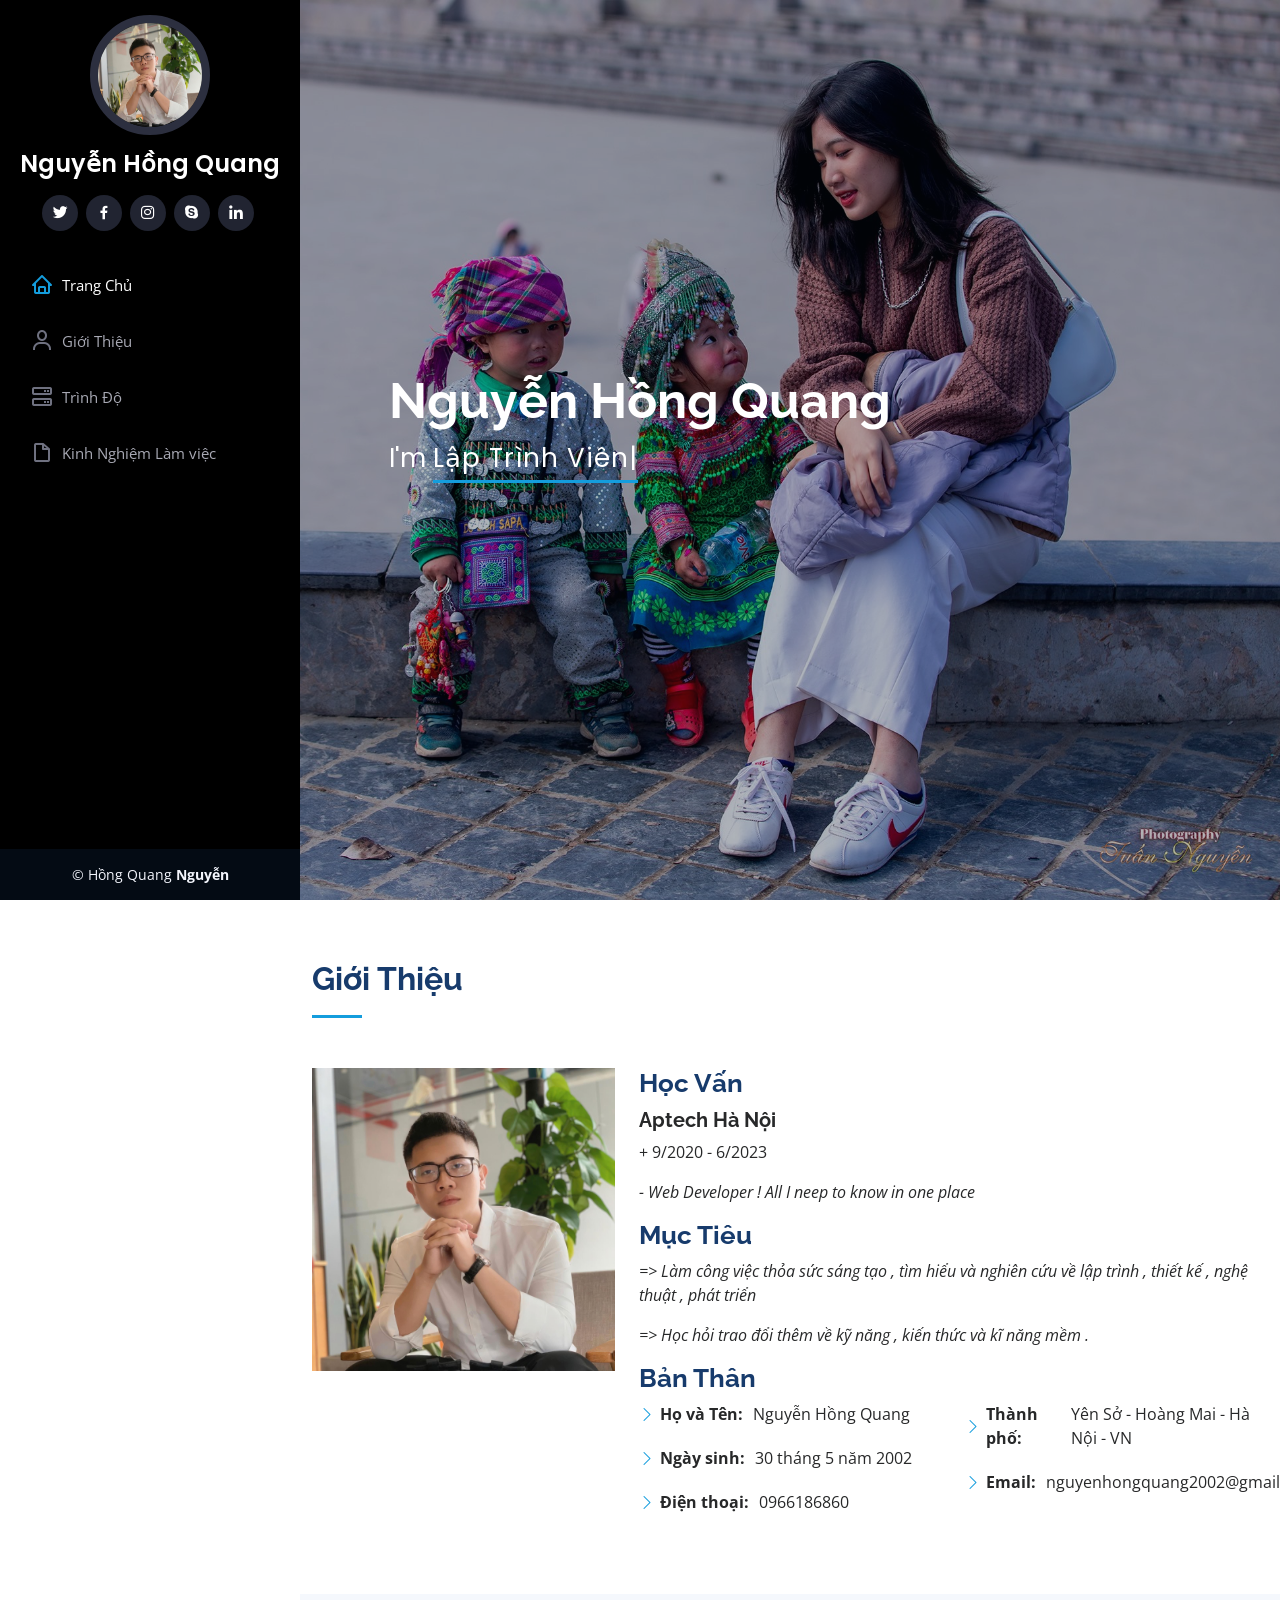
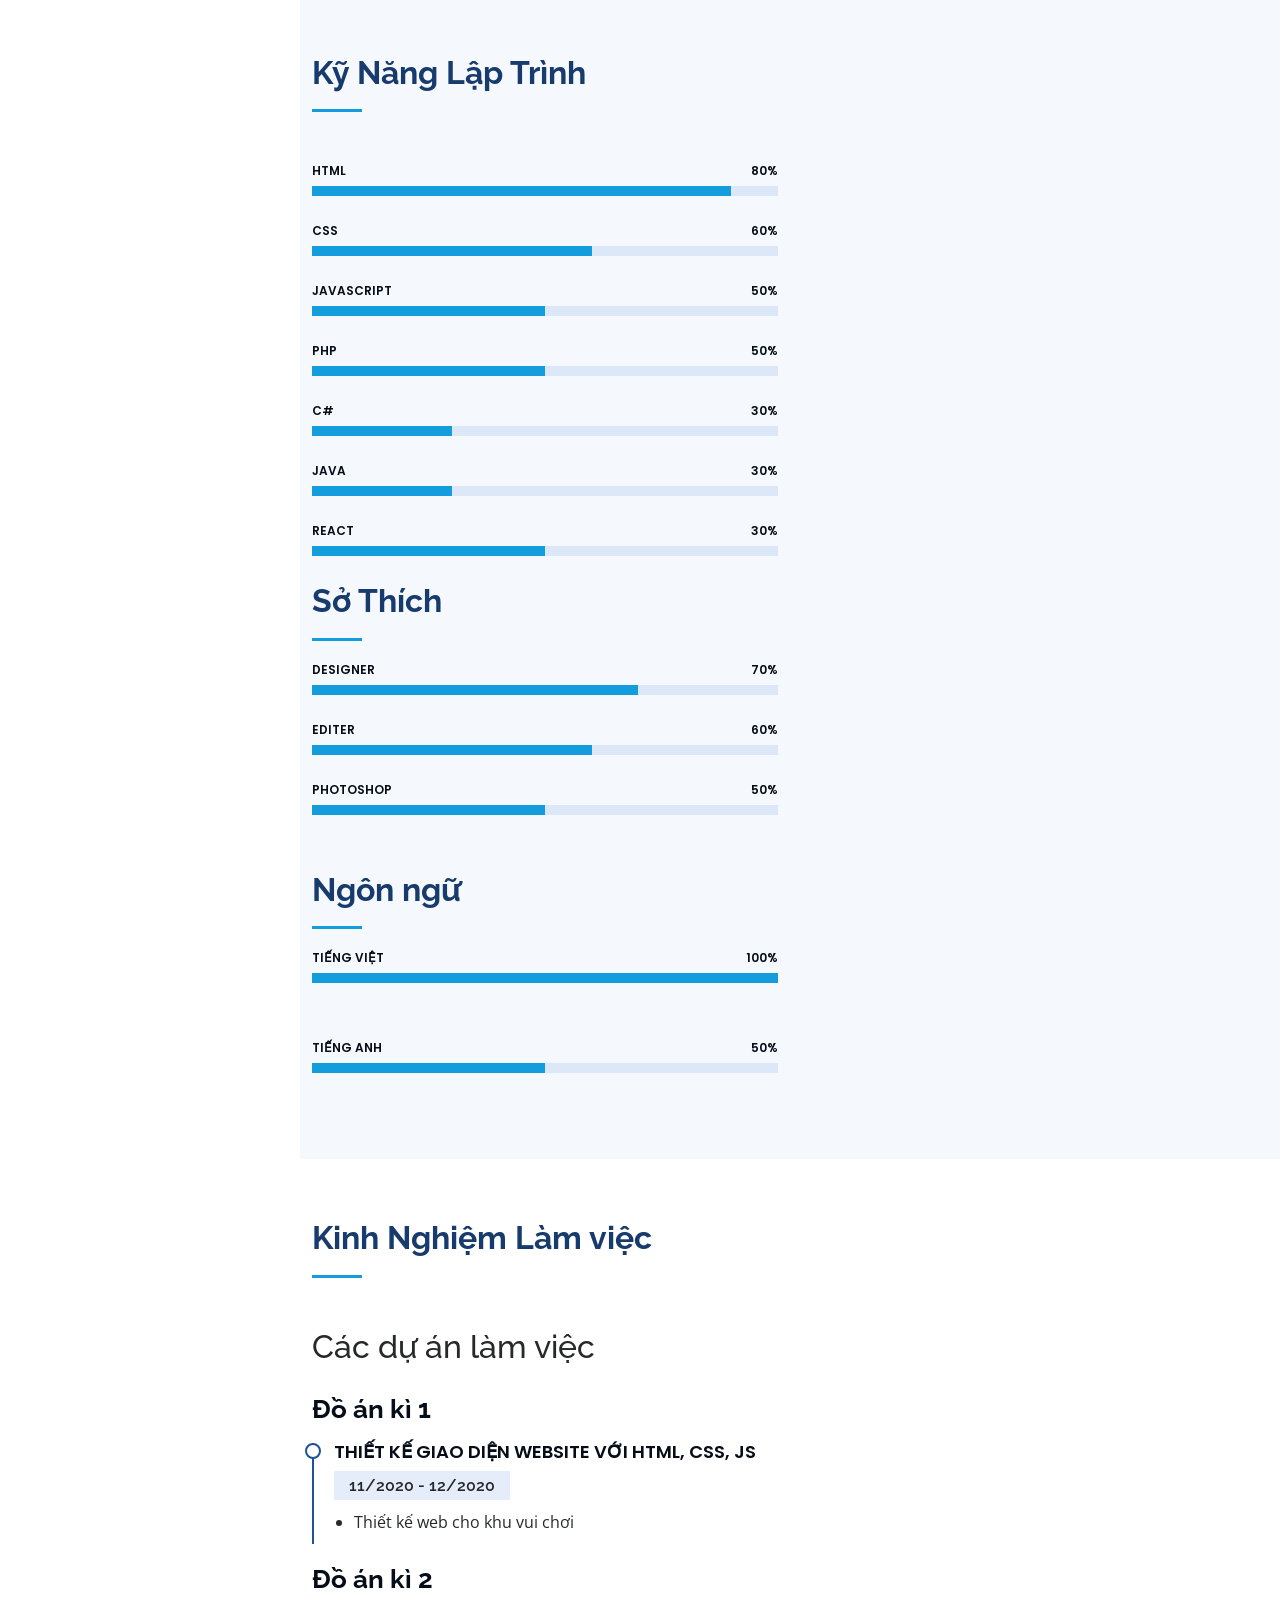
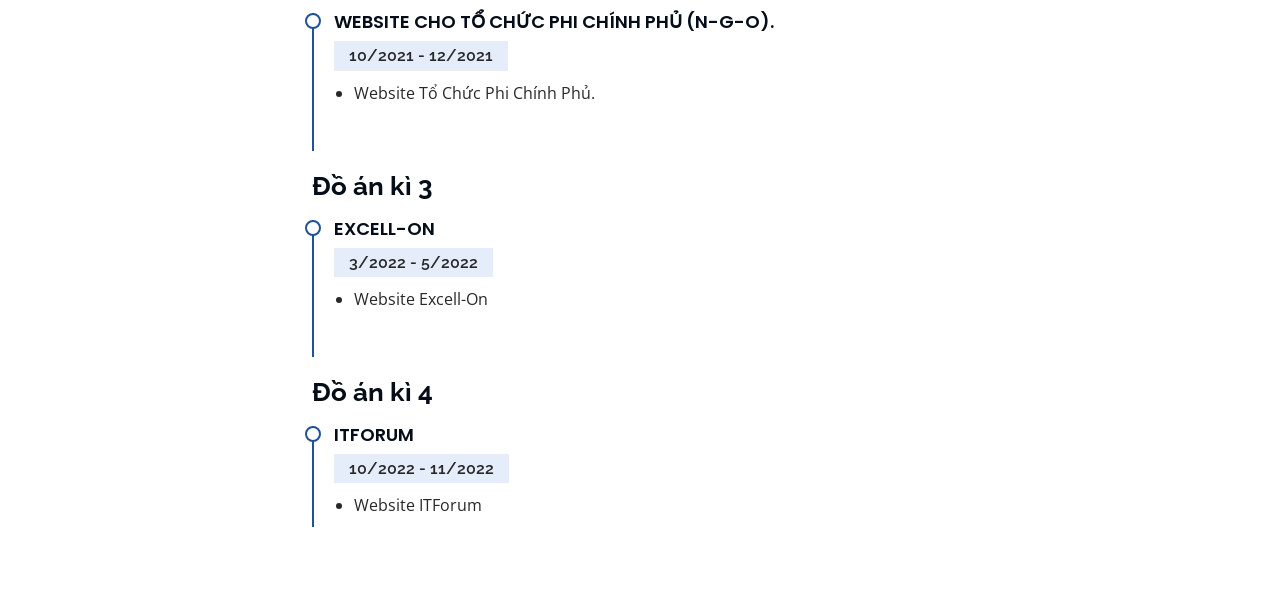
<file: index.html>
<!DOCTYPE html>
<html lang="en">

<head>
  <meta charset="UTF-8">
  <meta http-equiv="X-UA-Compatible" content="IE=edge">
  <meta name="viewport" content="width=device-width, initial-scale=1.0">
  <link
    href="https://fonts.googleapis.com/css?family=Open+Sans:300,300i,400,400i,600,600i,700,700i|Raleway:300,300i,400,400i,500,500i,600,600i,700,700i|Poppins:300,300i,400,400i,500,500i,600,600i,700,700i"
    rel="stylesheet">

  <!-- Favicons -->
  <link href="assets/img/logo.png" rel="icon">
  <link href="assets/img/apple-touch-icon.png" rel="apple-touch-icon">

  <!-- Google Fonts -->
  <link
    href="https://fonts.googleapis.com/css?family=Open+Sans:300,300i,400,400i,600,600i,700,700i|Raleway:300,300i,400,400i,500,500i,600,600i,700,700i|Poppins:300,300i,400,400i,500,500i,600,600i,700,700i"
    rel="stylesheet">

  <!-- Vendor CSS Files -->
  <link href="assets/vendor/aos/aos.css" rel="stylesheet">
  <link href="assets/vendor/bootstrap/css/bootstrap.min.css" rel="stylesheet">
  <link href="assets/vendor/bootstrap-icons/bootstrap-icons.css" rel="stylesheet">
  <link href="assets/vendor/boxicons/css/boxicons.min.css" rel="stylesheet">
  <link href="assets/vendor/glightbox/css/glightbox.min.css" rel="stylesheet">
  <link href="assets/vendor/swiper/swiper-bundle.min.css" rel="stylesheet">

  <!-- Template Main CSS File -->
  <link href="assets/css/style.css" rel="stylesheet">
  <title>Nguyễn Hồng Quang</title>
</head>

<body>
  <!-- ======= Mobile nav toggle button ======= -->
  <i class="bi bi-list mobile-nav-toggle d-xl-none"></i>

  <!-- ======= Header ======= -->
  <header id="header">
    <div class="d-flex flex-column">

      <div class="profile">
        <img src="assets/img/avatar.jpg" alt="" class="img-fluid rounded-circle">
        <h1 class="text-light"><a href="index.html">Nguyễn Hồng Quang </a></h1>
        <div class="social-links mt-3 text-center">
          <a href="#" class="twitter"><i class="bx bxl-twitter"></i></a>
          <a href="https://www.facebook.com/hongquangofficiall" class="facebook"><i class="bx bxl-facebook"></i></a>
          <a href="https://www.instagram.com/hongquangofficiall/" class="instagram"><i class="bx bxl-instagram"></i></a>
          <a href="#" class="google-plus"><i class="bx bxl-skype"></i></a>
          <a href="#" class="linkedin"><i class="bx bxl-linkedin"></i></a>
        </div>
      </div>

      <nav id="navbar" class="nav-menu navbar">
        <ul>
          <li><a href="#hero" class="nav-link scrollto active"><i class="bx bx-home"></i> <span>Trang Chủ</span></a>
          </li>
          <li><a href="#about" class="nav-link scrollto"><i class="bx bx-user"></i> <span>Giới Thiệu</span></a></li>
          <li><a href="#skills" class="nav-link scrollto"><i class="bx bx-server"></i> <span>Trình Độ</span></a></li>
          <li><a href="#resume" class="nav-link scrollto"><i class="bx bx-file-blank"></i> <span>Kinh Nghiệm Làm
                việc</span></a></li>
        </ul>
        </ul>
      </nav><!-- .nav-menu -->
    </div>
  </header><!-- End Header -->
  <section id="hero" class="d-flex flex-column justify-content-center align-items-center">
    <div class="hero-container" data-aos="fade-in">
      <h1>Nguyễn Hồng Quang</h1>
      <p>I'm <span class="typed" data-typed-items="Lập Trình Viên , Designer , Photographer, Editer "></span></p>
    </div>
  </section><!-- End Hero -->
  <main id="main">

    <!-- ======= About Section ======= -->
    <section id="about" class="about">
      <div class="container">

        <div class="section-title">
          <h2>Giới Thiệu</h2>
        </div>
        <div class="row">
          <div class="col-lg-4" data-aos="fade-right">
            <img src="assets/img/avatar.jpg" class="img-fluid" alt="">
          </div>
          <div class="col-lg-8 pt-4 pt-lg-0 content" data-aos="fade-left">
            <h3>Học Vấn</h3>
            <h5><b>Aptech Hà Nội</b></h5>
            <p> + 9/2020 - 6/2023</p>
            <p><i>- Web Developer ! All I neep to know in one place</i></p>
            <h3>Mục Tiêu</h3>
            <h4><b></b></h4>
            <p><i>=> Làm công việc thỏa sức sáng tạo , tìm hiểu và nghiên cứu về lập
                trình , thiết kế , nghệ thuật , phát triển 
              </i></p>
            <p><i>=> Học hỏi trao đổi thêm về kỹ năng , kiến thức và kĩ năng mềm  .</i></p>
            <h3>Bản Thân </h3>
            <div class="row">
              <div class="col-lg-6">
                <ul>
                  <li><i class="bi bi-chevron-right"></i> <strong>Họ và Tên:</strong> <span>Nguyễn Hồng Quang</span>
                  </li>
                  <li><i class="bi bi-chevron-right"></i> <strong>Ngày sinh:</strong> <span>30 tháng 5 năm 2002</span>
                  </li>
                  <li><i class="bi bi-chevron-right"></i> <strong>Điện thoại:</strong> <span>0966186860</span></li>
                </ul>
              </div>
              <div class="col-lg-6">
                <ul>
                  <li><i class="bi bi-chevron-right"></i> <strong>Thành phố:</strong> <span>Yên Sở - Hoàng Mai - Hà Nội
                      - VN</span></li>
                  <li><i class="bi bi-chevron-right"></i> <strong>Email:</strong>
                    <span>nguyenhongquang2002@gmail.com</span>
                  </li>
                </ul>
              </div>
            </div>
          </div>
        </div>

      </div>
    </section><!-- End About Section -->
    <!-- ======= Skills Section ======= -->
    <section id="skills" class="skills section-bg">
      <div class="container ">

        <div class="section-title">
          <h2>Kỹ Năng Lập Trình</h2>
        </div>
        <div class="row skills-content ">
          <div class="col-lg-6" data-aos="fade-up">

            <div class="progress">
              <span class="skill">HTML <i class="val">80%</i></span>
              <div class="progress-bar-wrap">
                <div class="progress-bar" role="progressbar" aria-valuenow="90" aria-valuemin="0" aria-valuemax="100">
                </div>
              </div>
            </div>

            <div class="progress">
              <span class="skill">CSS <i class="val">60%</i></span>
              <div class="progress-bar-wrap">
                <div class="progress-bar" role="progressbar" aria-valuenow="60" aria-valuemin="0" aria-valuemax="100">
                </div>
              </div>
            </div>

            <div class="progress">
              <span class="skill">JavaScript <i class="val">50%</i></span>
              <div class="progress-bar-wrap">
                <div class="progress-bar" role="progressbar" aria-valuenow="50" aria-valuemin="0" aria-valuemax="100">
                </div>
              </div>
            </div>

            <div class="progress">
              <span class="skill">PHP <i class="val">50%</i></span>
              <div class="progress-bar-wrap">
                <div class="progress-bar" role="progressbar" aria-valuenow="50" aria-valuemin="0" aria-valuemax="100">
                </div>
              </div>
            </div>

            <div class="progress">
              <span class="skill">C# <i class="val">30%</i></span>
              <div class="progress-bar-wrap">
                <div class="progress-bar" role="progressbar" aria-valuenow="30" aria-valuemin="0" aria-valuemax="100">
                </div>
              </div>
            </div>

            <div class="progress">
              <span class="skill">Java <i class="val">30%</i></span>
              <div class="progress-bar-wrap">
                <div class="progress-bar" role="progressbar" aria-valuenow="30" aria-valuemin="0" aria-valuemax="100">
                </div>
              </div>
            </div>

            <div class="progress">
              <span class="skill">React <i class="val">30%</i></span>
              <div class="progress-bar-wrap">
                <div class="progress-bar" role="progressbar" aria-valuenow="50" aria-valuemin="0" aria-valuemax="100">
                </div>
              </div>
            </div>

            <div class="section-title">
              <h2>Sở Thích</h2>
            <div class="progress">
              <span class="skill">Designer <i class="val">70%</i></span>
              <div class="progress-bar-wrap">
                <div class="progress-bar" role="progressbar" aria-valuenow="70" aria-valuemin="0" aria-valuemax="100">
                </div>
              </div>
            </div>

            <div class="progress">
              <span class="skill">Editer <i class="val">60%</i></span>
              <div class="progress-bar-wrap">
                <div class="progress-bar" role="progressbar" aria-valuenow="60" aria-valuemin="0" aria-valuemax="100">
                </div>
              </div>
            </div>

            <div class="progress">
              <span class="skill">Photoshop <i class="val">50%</i></span>
              <div class="progress-bar-wrap">
                <div class="progress-bar" role="progressbar" aria-valuenow="50" aria-valuemin="0" aria-valuemax="100">
                </div>
              </div>
            </div>
            </div>

            <div class="section-title">
              <h2>Ngôn ngữ</h2>

              <div class="progress">
                <span class="skill">Tiếng Việt <i class="val">100%</i></span>
                <div class="progress-bar-wrap">
                  <div class="progress-bar" role="progressbar" aria-valuenow="100" aria-valuemin="0"
                    aria-valuemax="100"></div>
                </div>
              </div>
            </div>

            <div class="progress">
              <span class="skill">Tiếng Anh <i class="val">50%</i></span>
              <div class="progress-bar-wrap">
                <div class="progress-bar" role="progressbar" aria-valuenow="50" aria-valuemin="0" aria-valuemax="100">
                </div>
              </div>
            </div>



          </div>

        </div>

      </div>
    </section><!-- End Skills Section -->

    <!-- ======= Resume Section ======= -->
    <section id="resume" class="resume">
      <div class="container">
        <div class="section-title">
          <h2>Kinh Nghiệm Làm việc</h2>
        </div>
        <h2>Các dự án làm việc</h2>
        <div class="row">
          <div class="col-lg-6" data-aos="fade-up">
            <h3 class="resume-title">Đồ án kì 1</h3>
            <div class="resume-item pb-0">
              <h4>Thiết kế giao diện Website với HTML, CSS, JS</h4>
              <h5>11/2020 - 12/2020</h5>
              <ul>
                <li>Thiết kế web cho khu vui chơi</li>
              </ul>
            </div>

            <h3 class="resume-title">Đồ án kì 2</h3>
            <div class="resume-item">
              <h4>Website cho tổ chức phi chính phủ (N-G-O).</h4>
              <h5>10/2021 - 12/2021</h5>
              <ul>
                <li>Website Tổ Chức Phi Chính Phủ.</li>
              </ul>
            </div>

            <h3 class="resume-title">Đồ án kì 3</h3>
            <div class="resume-item">
              <h4>Excell-On</h4>
              <h5>3/2022 - 5/2022</h5>
              <ul>
                <li>Website Excell-On</li>
              </ul>
            </div>

            <h3 class="resume-title">Đồ án kì 4</h3>
            <div class="resume-item">
              <h4>ITForum</h4>
              <h5>10/2022 - 11/2022</h5>
              <ul>
                <li>Website ITForum</li>
              </ul>
            </div>

          </div>
        </div>

      </div>
    </section><!-- End Resume Section -->
    <!-- ======= Testimonials Section ======= -->
  </main><!-- End #main -->
  <footer id="footer">
    <div class="container">
      <div class="copyright">
        &copy; Hồng Quang <strong><span>Nguyễn</span></strong>
      </div>
    </div>
  </footer><!-- End  Footer -->
</body>
<!-- Vendor JS Files -->
<script src="assets/vendor/purecounter/purecounter.js"></script>
<script src="assets/vendor/aos/aos.js"></script>
<script src="assets/vendor/bootstrap/js/bootstrap.bundle.min.js"></script>
<script src="assets/vendor/glightbox/js/glightbox.min.js"></script>
<script src="assets/vendor/isotope-layout/isotope.pkgd.min.js"></script>
<script src="assets/vendor/swiper/swiper-bundle.min.js"></script>
<script src="assets/vendor/typed.js/typed.min.js"></script>
<script src="assets/vendor/waypoints/noframework.waypoints.js"></script>
<script src="assets/vendor/php-email-form/validate.js"></script>

<!-- Template Main JS File -->
<script src="assets/js/main.js"></script>

</html>
</file>
<file: assets/css/style.css>
/**
* Template Name: iPortfolio - v3.7.0
* Template URL: https://bootstrapmade.com/iportfolio-bootstrap-portfolio-websites-template/
* Author: BootstrapMade.com
* License: https://bootstrapmade.com/license/
*/

/*--------------------------------------------------------------
# General
--------------------------------------------------------------*/
body {
  font-family: "Open Sans", sans-serif;
  color: #272829;
}

a {
  color: #149ddd;
  text-decoration: none;
}

a:hover {
  color: #37b3ed;
  text-decoration: none;
}

h1, h2, h3, h4, h5, h6 {
  font-family: "Raleway", sans-serif;
}

/*--------------------------------------------------------------
# Back to top button
--------------------------------------------------------------*/
.back-to-top {
  position: fixed;
  visibility: hidden;
  opacity: 0;
  right: 15px;
  bottom: 15px;
  z-index: 996;
  background: #149ddd;
  width: 40px;
  height: 40px;
  border-radius: 50px;
  transition: all 0.4s;
}
.back-to-top i {
  font-size: 28px;
  color: #fff;
  line-height: 0;
}
.back-to-top:hover {
  background: #2eafec;
  color: #fff;
}
.back-to-top.active {
  visibility: visible;
  opacity: 1;
}

/*--------------------------------------------------------------
# Header
--------------------------------------------------------------*/
#header {
  position: fixed;
  top: 0;
  left: 0;
  bottom: 0;
  width: 300px;
  transition: all ease-in-out 0.5s;
  z-index: 9997;
  transition: all 0.5s;
  padding: 0 15px;
  background: #000000;
  overflow-y: auto;
}
#header .profile img {
  margin: 15px auto;
  display: block;
  width: 120px;
  border: 8px solid #2c2f3f;
}
#header .profile h1 {
  font-size: 24px;
  margin: 0;
  padding: 0;
  font-weight: 600;
  -moz-text-align-last: center;
  text-align-last: center;
  font-family: "Poppins", sans-serif;
}
#header .profile h1 a, #header .profile h1 a:hover {
  color: #fff;
  text-decoration: none;
}
#header .profile .social-links a {
  font-size: 18px;
  display: inline-block;
  background: #212431;
  color: #fff;
  line-height: 1;
  padding: 8px 0;
  margin-right: 4px;
  border-radius: 50%;
  text-align: center;
  width: 36px;
  height: 36px;
  transition: 0.3s;
}
#header .profile .social-links a:hover {
  background: #149ddd;
  color: #fff;
  text-decoration: none;
}

#main {
  margin-left: 300px;
}

@media (max-width: 1199px) {
  #header {
    left: -300px;
  }

  #main {
    margin-left: 0;
  }
}
/*--------------------------------------------------------------
# Navigation Menu
--------------------------------------------------------------*/
/* Desktop Navigation */
.nav-menu {
  padding: 30px 0 0 0;
}
.nav-menu * {
  margin: 0;
  padding: 0;
  list-style: none;
}
.nav-menu > ul > li {
  position: relative;
  white-space: nowrap;
}
.nav-menu a, .nav-menu a:focus {
  display: flex;
  align-items: center;
  color: #a8a9b4;
  padding: 12px 15px;
  margin-bottom: 8px;
  transition: 0.3s;
  font-size: 15px;
}
.nav-menu a i, .nav-menu a:focus i {
  font-size: 24px;
  padding-right: 8px;
  color: #6f7180;
}
.nav-menu a:hover, .nav-menu .active, .nav-menu .active:focus, .nav-menu li:hover > a {
  text-decoration: none;
  color: #fff;
}
.nav-menu a:hover i, .nav-menu .active i, .nav-menu .active:focus i, .nav-menu li:hover > a i {
  color: #149ddd;
}

/* Mobile Navigation */
.mobile-nav-toggle {
  position: fixed;
  right: 15px;
  top: 15px;
  z-index: 9998;
  border: 0;
  font-size: 24px;
  transition: all 0.4s;
  outline: none !important;
  background-color: #149ddd;
  color: #fff;
  width: 40px;
  height: 40px;
  display: inline-flex;
  align-items: center;
  justify-content: center;
  line-height: 0;
  border-radius: 50px;
  cursor: pointer;
}

.mobile-nav-active {
  overflow: hidden;
}
.mobile-nav-active #header {
  left: 0;
}

/*--------------------------------------------------------------
# Hero Section
--------------------------------------------------------------*/
#hero {
  width: 100%;
  height: 100vh;
  background: url("../img/anh.jpg") top center;
  background-size: cover;
}
#hero:before {
  content: "";
  background: rgba(5, 13, 24, 0.3);
  position: absolute;
  bottom: 0;
  top: 0;
  left: 0;
  right: 0;
  z-index: 1;
}
#hero .hero-container {
  position: relative;
  z-index: 2;
  min-width: 300px;
}
#hero h1 {
  margin: 0 0 10px 0;
  font-size: 50px;
  font-weight: 700;
  line-height: 56px;
  color: #fff;
}
#hero p {
  color: #fff;
  margin-bottom: 50px;
  font-size: 26px;
  font-family: "Poppins", sans-serif;
}
#hero p span {
  color: #fff;
  padding-bottom: 4px;
  letter-spacing: 1px;
  border-bottom: 3px solid #149ddd;
}
@media (min-width: 1024px) {
  #hero {
    background-attachment: fixed;
  }
}
@media (max-width: 768px) {
  #hero h1 {
    font-size: 28px;
    line-height: 36px;
  }
  #hero h2 {
    font-size: 18px;
    line-height: 24px;
    margin-bottom: 30px;
  }
}

/*--------------------------------------------------------------
# Sections General
--------------------------------------------------------------*/
section {
  padding: 60px 0;
  overflow: hidden;
}

.section-bg {
  background: #f5f8fd;
}

.section-title {
  padding-bottom: 30px;
}
.section-title h2 {
  font-size: 32px;
  font-weight: bold;
  margin-bottom: 20px;
  padding-bottom: 20px;
  position: relative;
  color: #173b6c;
}
.section-title h2::after {
  content: "";
  position: absolute;
  display: block;
  width: 50px;
  height: 3px;
  background: #149ddd;
  bottom: 0;
  left: 0;
}
.section-title p {
  margin-bottom: 0;
}

/*--------------------------------------------------------------
# About
--------------------------------------------------------------*/
.about .content h3 {
  font-weight: 700;
  font-size: 26px;
  color: #173b6c;
}
.about .content ul {
  list-style: none;
  padding: 0;
}
.about .content ul li {
  margin-bottom: 20px;
  display: flex;
  align-items: center;
}
.about .content ul strong {
  margin-right: 10px;
}
.about .content ul i {
  font-size: 16px;
  margin-right: 5px;
  color: #149ddd;
  line-height: 0;
}
.about .content p:last-child {
  margin-bottom: 0;
}

/*--------------------------------------------------------------
# Facts
--------------------------------------------------------------*/
.facts {
  padding-bottom: 30px;
}
.facts .count-box {
  padding: 30px;
  width: 100%;
}
.facts .count-box i {
  display: block;
  font-size: 44px;
  color: #149ddd;
  float: left;
  line-height: 0;
}
.facts .count-box span {
  font-size: 48px;
  line-height: 40px;
  display: block;
  font-weight: 700;
  color: #050d18;
  margin-left: 60px;
}
.facts .count-box p {
  padding: 15px 0 0 0;
  margin: 0 0 0 60px;
  font-family: "Raleway", sans-serif;
  font-size: 14px;
  color: #122f57;
}
.facts .count-box a {
  font-weight: 600;
  display: block;
  margin-top: 20px;
  color: #122f57;
  font-size: 15px;
  font-family: "Poppins", sans-serif;
  transition: ease-in-out 0.3s;
}
.facts .count-box a:hover {
  color: #1f5297;
}

/*--------------------------------------------------------------
# Akills
--------------------------------------------------------------*/
.skills .progress {
  height: 60px;
  display: block;
  background: none;
  border-radius: 0;
}
.skills .progress .skill {
  padding: 0;
  margin: 0 0 6px 0;
  text-transform: uppercase;
  display: block;
  font-weight: 600;
  font-family: "Poppins", sans-serif;
  color: #050d18;
}
.skills .progress .skill .val {
  float: right;
  font-style: normal;
}
.skills .progress-bar-wrap {
  background: #dce8f8;
  height: 10px;
}
.skills .progress-bar {
  width: 1px;
  height: 10px;
  transition: 0.9s;
  background-color: #149ddd;
}

/*--------------------------------------------------------------
# Resume
--------------------------------------------------------------*/
.resume .resume-title {
  font-size: 26px;
  font-weight: 700;
  margin-top: 20px;
  margin-bottom: 20px;
  color: #050d18;
}
.resume .resume-item {
  padding: 0 0 20px 20px;
  margin-top: -2px;
  border-left: 2px solid #1f5297;
  position: relative;
}
.resume .resume-item h4 {
  line-height: 18px;
  font-size: 18px;
  font-weight: 600;
  text-transform: uppercase;
  font-family: "Poppins", sans-serif;
  color: #050d18;
  margin-bottom: 10px;
}
.resume .resume-item h5 {
  font-size: 16px;
  background: #e4edf9;
  padding: 5px 15px;
  display: inline-block;
  font-weight: 600;
  margin-bottom: 10px;
}
.resume .resume-item ul {
  padding-left: 20px;
}
.resume .resume-item ul li {
  padding-bottom: 10px;
}
.resume .resume-item:last-child {
  padding-bottom: 0;
}
.resume .resume-item::before {
  content: "";
  position: absolute;
  width: 16px;
  height: 16px;
  border-radius: 50px;
  left: -9px;
  top: 0;
  background: #fff;
  border: 2px solid #1f5297;
}

/*--------------------------------------------------------------
# Portfolio
--------------------------------------------------------------*/
.portfolio .portfolio-item {
  margin-bottom: 30px;
}
.portfolio #portfolio-flters {
  padding: 0;
  margin: 0 auto 35px auto;
  list-style: none;
  text-align: center;
  background: #fff;
  border-radius: 50px;
  padding: 2px 15px;
}
.portfolio #portfolio-flters li {
  cursor: pointer;
  display: inline-block;
  padding: 10px 15px 8px 15px;
  font-size: 14px;
  font-weight: 600;
  line-height: 1;
  text-transform: uppercase;
  color: #272829;
  margin-bottom: 5px;
  transition: all 0.3s ease-in-out;
}
.portfolio #portfolio-flters li:hover, .portfolio #portfolio-flters li.filter-active {
  color: #149ddd;
}
.portfolio #portfolio-flters li:last-child {
  margin-right: 0;
}
.portfolio .portfolio-wrap {
  transition: 0.3s;
  position: relative;
  overflow: hidden;
  z-index: 1;
}
.portfolio .portfolio-wrap::before {
  content: "";
  background: rgba(255, 255, 255, 0.5);
  position: absolute;
  left: 0;
  right: 0;
  top: 0;
  bottom: 0;
  transition: all ease-in-out 0.3s;
  z-index: 2;
  opacity: 0;
}
.portfolio .portfolio-wrap .portfolio-links {
  opacity: 1;
  left: 0;
  right: 0;
  bottom: -60px;
  z-index: 3;
  position: absolute;
  transition: all ease-in-out 0.3s;
  display: flex;
  justify-content: center;
}
.portfolio .portfolio-wrap .portfolio-links a {
  color: #fff;
  font-size: 28px;
  text-align: center;
  background: rgba(20, 157, 221, 0.75);
  transition: 0.3s;
  width: 50%;
}
.portfolio .portfolio-wrap .portfolio-links a:hover {
  background: rgba(20, 157, 221, 0.95);
}
.portfolio .portfolio-wrap .portfolio-links a + a {
  border-left: 1px solid #37b3ed;
}
.portfolio .portfolio-wrap:hover::before {
  top: 0;
  left: 0;
  right: 0;
  bottom: 0;
  opacity: 1;
}
.portfolio .portfolio-wrap:hover .portfolio-links {
  opacity: 1;
  bottom: 0;
}

/*--------------------------------------------------------------
# Portfolio Details
--------------------------------------------------------------*/
.portfolio-details {
  padding-top: 40px;
}
.portfolio-details .portfolio-details-slider img {
  width: 100%;
}
.portfolio-details .portfolio-details-slider .swiper-pagination {
  margin-top: 20px;
  position: relative;
}
.portfolio-details .portfolio-details-slider .swiper-pagination .swiper-pagination-bullet {
  width: 12px;
  height: 12px;
  background-color: #fff;
  opacity: 1;
  border: 1px solid #149ddd;
}
.portfolio-details .portfolio-details-slider .swiper-pagination .swiper-pagination-bullet-active {
  background-color: #149ddd;
}
.portfolio-details .portfolio-info {
  padding: 30px;
  box-shadow: 0px 0 30px rgba(5, 13, 24, 0.08);
}
.portfolio-details .portfolio-info h3 {
  font-size: 22px;
  font-weight: 700;
  margin-bottom: 20px;
  padding-bottom: 20px;
  border-bottom: 1px solid #eee;
}
.portfolio-details .portfolio-info ul {
  list-style: none;
  padding: 0;
  font-size: 15px;
}
.portfolio-details .portfolio-info ul li + li {
  margin-top: 10px;
}
.portfolio-details .portfolio-description {
  padding-top: 30px;
}
.portfolio-details .portfolio-description h2 {
  font-size: 26px;
  font-weight: 700;
  margin-bottom: 20px;
}
.portfolio-details .portfolio-description p {
  padding: 0;
}

/*--------------------------------------------------------------
# Services
--------------------------------------------------------------*/
.services .icon-box {
  margin-bottom: 20px;
}
.services .icon {
  float: left;
  display: flex;
  align-items: center;
  justify-content: center;
  width: 54px;
  height: 54px;
  background: #149ddd;
  border-radius: 50%;
  transition: 0.5s;
  border: 1px solid #149ddd;
}
.services .icon i {
  color: #fff;
  font-size: 24px;
  line-height: 0;
}
.services .icon-box:hover .icon {
  background: #fff;
}
.services .icon-box:hover .icon i {
  color: #149ddd;
}
.services .title {
  margin-left: 80px;
  font-weight: 700;
  margin-bottom: 15px;
  font-size: 18px;
}
.services .title a {
  color: #343a40;
}
.services .title a:hover {
  color: #149ddd;
}
.services .description {
  margin-left: 80px;
  line-height: 24px;
  font-size: 14px;
}

/*--------------------------------------------------------------
# Testimonials
--------------------------------------------------------------*/
.testimonials .testimonials-carousel, .testimonials .testimonials-slider {
  overflow: hidden;
}
.testimonials .testimonial-item {
  box-sizing: content-box;
  text-align: center;
  min-height: 320px;
}
.testimonials .testimonial-item .testimonial-img {
  width: 90px;
  border-radius: 50%;
  margin: 0 auto;
}
.testimonials .testimonial-item h3 {
  font-size: 18px;
  font-weight: bold;
  margin: 10px 0 5px 0;
  color: #111;
}
.testimonials .testimonial-item h4 {
  font-size: 14px;
  color: #999;
  margin: 0;
}
.testimonials .testimonial-item .quote-icon-left, .testimonials .testimonial-item .quote-icon-right {
  color: #c3e8fa;
  font-size: 26px;
}
.testimonials .testimonial-item .quote-icon-left {
  display: inline-block;
  left: -5px;
  position: relative;
}
.testimonials .testimonial-item .quote-icon-right {
  display: inline-block;
  right: -5px;
  position: relative;
  top: 10px;
}
.testimonials .testimonial-item p {
  font-style: italic;
  margin: 0 15px 15px 15px;
  padding: 20px;
  background: #fff;
  position: relative;
  margin-bottom: 35px;
  border-radius: 6px;
  box-shadow: 0px 2px 15px rgba(0, 0, 0, 0.1);
}
.testimonials .testimonial-item p::after {
  content: "";
  width: 0;
  height: 0;
  border-top: 20px solid #fff;
  border-right: 20px solid transparent;
  border-left: 20px solid transparent;
  position: absolute;
  bottom: -20px;
  left: calc(50% - 20px);
}
.testimonials .swiper-pagination {
  margin-top: 20px;
  position: relative;
}
.testimonials .swiper-pagination .swiper-pagination-bullet {
  width: 12px;
  height: 12px;
  background-color: #fff;
  opacity: 1;
  border: 1px solid #149ddd;
}
.testimonials .swiper-pagination .swiper-pagination-bullet-active {
  background-color: #149ddd;
}

/*--------------------------------------------------------------
# Contact
--------------------------------------------------------------*/
.contact {
  padding-bottom: 130px;
}
.contact .info {
  padding: 30px;
  background: #fff;
  width: 100%;
  box-shadow: 0 0 24px 0 rgba(0, 0, 0, 0.12);
}
.contact .info i {
  font-size: 20px;
  color: #149ddd;
  float: left;
  width: 44px;
  height: 44px;
  background: #dff3fc;
  display: flex;
  justify-content: center;
  align-items: center;
  border-radius: 50px;
  transition: all 0.3s ease-in-out;
}
.contact .info h4 {
  padding: 0 0 0 60px;
  font-size: 22px;
  font-weight: 600;
  margin-bottom: 5px;
  color: #050d18;
}
.contact .info p {
  padding: 0 0 10px 60px;
  margin-bottom: 20px;
  font-size: 14px;
  color: #173b6c;
}
.contact .info .email p {
  padding-top: 5px;
}
.contact .info .social-links {
  padding-left: 60px;
}
.contact .info .social-links a {
  font-size: 18px;
  display: inline-block;
  background: #333;
  color: #fff;
  line-height: 1;
  padding: 8px 0;
  border-radius: 50%;
  text-align: center;
  width: 36px;
  height: 36px;
  transition: 0.3s;
  margin-right: 10px;
}
.contact .info .social-links a:hover {
  background: #149ddd;
  color: #fff;
}
.contact .info .email:hover i, .contact .info .address:hover i, .contact .info .phone:hover i {
  background: #149ddd;
  color: #fff;
}
.contact .php-email-form {
  width: 100%;
  padding: 30px;
  background: #fff;
  box-shadow: 0 0 24px 0 rgba(0, 0, 0, 0.12);
}
.contact .php-email-form .form-group {
  padding-bottom: 8px;
}
.contact .php-email-form .validate {
  display: none;
  color: red;
  margin: 0 0 15px 0;
  font-weight: 400;
  font-size: 13px;
}
.contact .php-email-form .error-message {
  display: none;
  color: #fff;
  background: #ed3c0d;
  text-align: left;
  padding: 15px;
  font-weight: 600;
}
.contact .php-email-form .error-message br + br {
  margin-top: 25px;
}
.contact .php-email-form .sent-message {
  display: none;
  color: #fff;
  background: #18d26e;
  text-align: center;
  padding: 15px;
  font-weight: 600;
}
.contact .php-email-form .loading {
  display: none;
  background: #fff;
  text-align: center;
  padding: 15px;
}
.contact .php-email-form .loading:before {
  content: "";
  display: inline-block;
  border-radius: 50%;
  width: 24px;
  height: 24px;
  margin: 0 10px -6px 0;
  border: 3px solid #18d26e;
  border-top-color: #eee;
  -webkit-animation: animate-loading 1s linear infinite;
  animation: animate-loading 1s linear infinite;
}
.contact .php-email-form .form-group {
  margin-bottom: 15px;
}
.contact .php-email-form label {
  padding-bottom: 8px;
}
.contact .php-email-form input, .contact .php-email-form textarea {
  border-radius: 0;
  box-shadow: none;
  font-size: 14px;
}
.contact .php-email-form input {
  height: 44px;
}
.contact .php-email-form textarea {
  padding: 10px 15px;
}
.contact .php-email-form button[type=submit] {
  background: #149ddd;
  border: 0;
  padding: 10px 24px;
  color: #fff;
  transition: 0.4s;
  border-radius: 4px;
}
.contact .php-email-form button[type=submit]:hover {
  background: #37b3ed;
}
@-webkit-keyframes animate-loading {
  0% {
    transform: rotate(0deg);
  }
  100% {
    transform: rotate(360deg);
  }
}
@keyframes animate-loading {
  0% {
    transform: rotate(0deg);
  }
  100% {
    transform: rotate(360deg);
  }
}

/*--------------------------------------------------------------
# Breadcrumbs
--------------------------------------------------------------*/
.breadcrumbs {
  padding: 20px 0;
  background: #f9f9f9;
}
.breadcrumbs h2 {
  font-size: 26px;
  font-weight: 300;
}
.breadcrumbs ol {
  display: flex;
  flex-wrap: wrap;
  list-style: none;
  padding: 0;
  margin: 0;
  font-size: 15px;
}
.breadcrumbs ol li + li {
  padding-left: 10px;
}
.breadcrumbs ol li + li::before {
  display: inline-block;
  padding-right: 10px;
  color: #0e2442;
  content: "/";
}
@media (max-width: 768px) {
  .breadcrumbs .d-flex {
    display: block !important;
  }
  .breadcrumbs ol {
    display: block;
  }
  .breadcrumbs ol li {
    display: inline-block;
  }
}

/*--------------------------------------------------------------
# Footer
--------------------------------------------------------------*/
#footer {
  padding: 15px;
  color: #f4f6fd;
  font-size: 14px;
  position: fixed;
  left: 0;
  bottom: 0;
  width: 300px;
  z-index: 9999;
  background: #040b14;
}
#footer .copyright {
  text-align: center;
}
#footer .credits {
  padding-top: 5px;
  text-align: center;
  font-size: 13px;
  color: #eaebf0;
}
@media (max-width: 1199px) {
  #footer {
    position: static;
    width: auto;
    padding-right: 20px 15px;
  }
}
</file>
